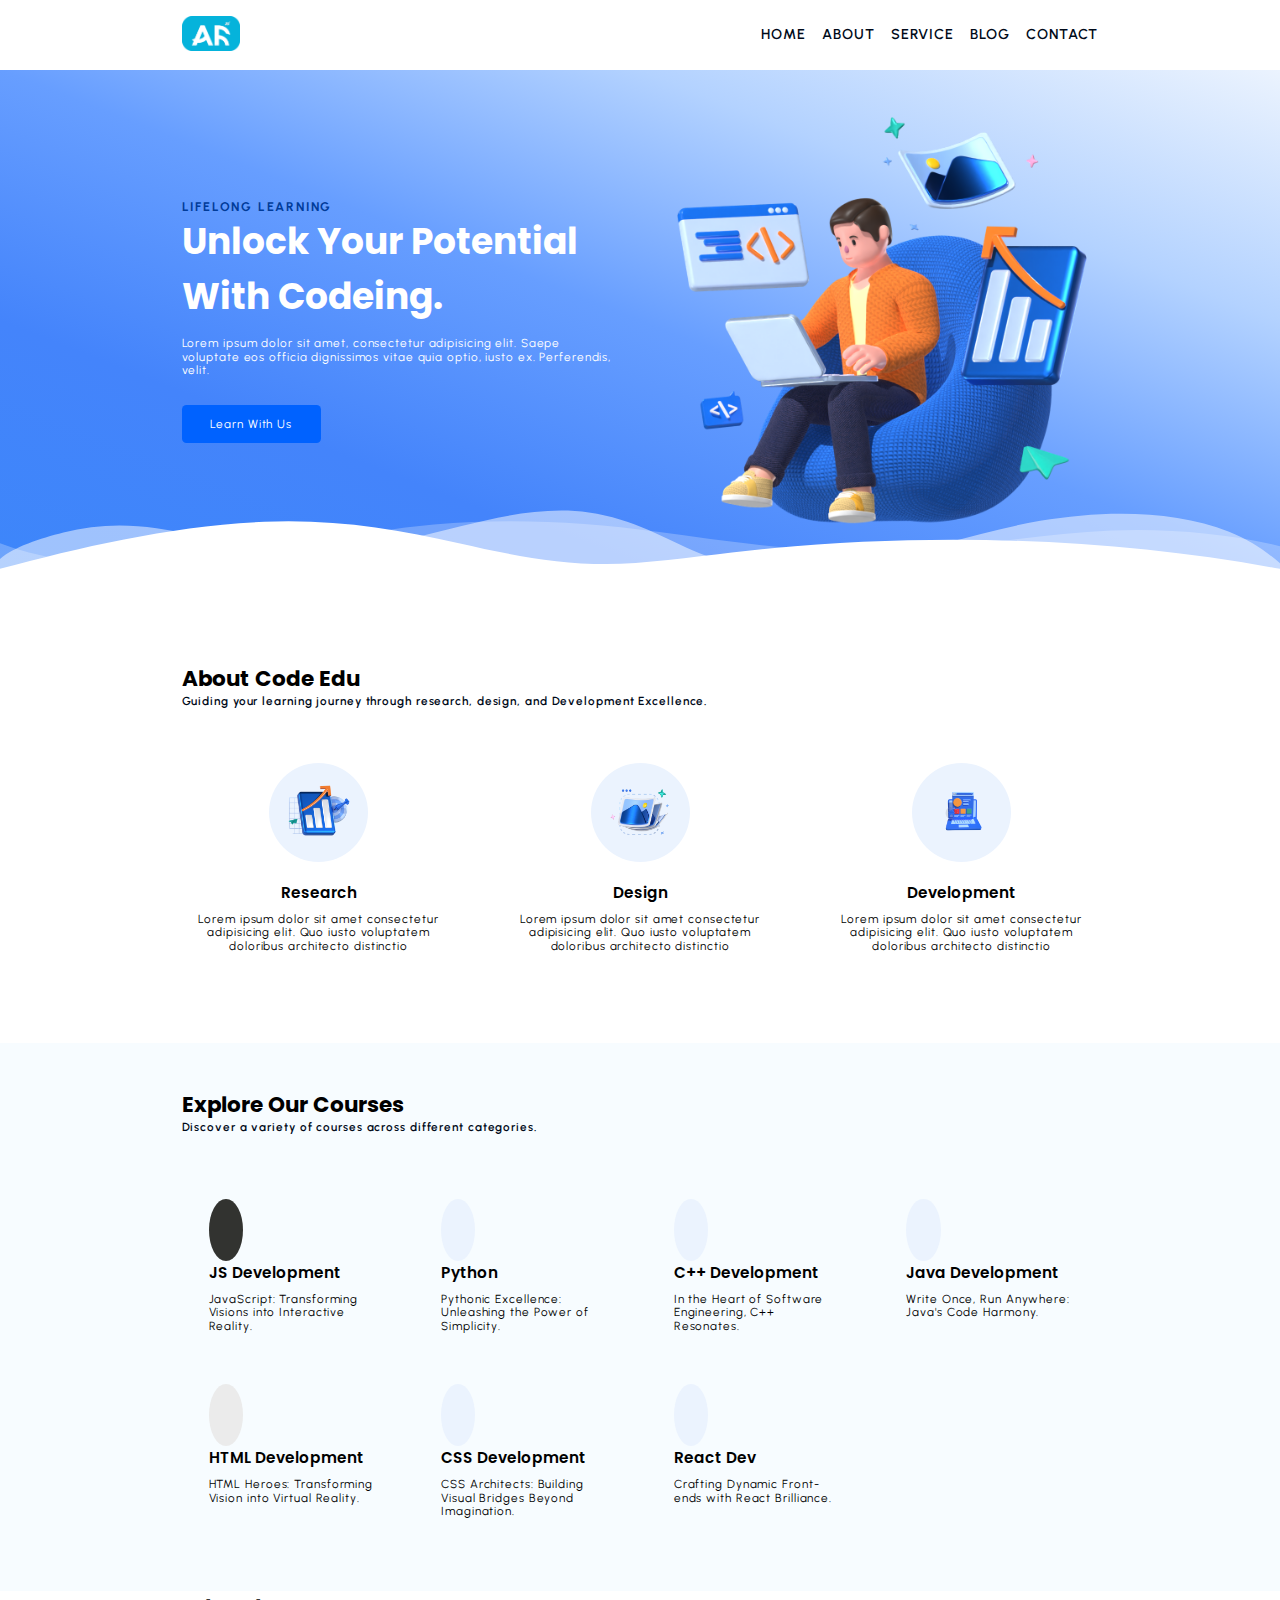
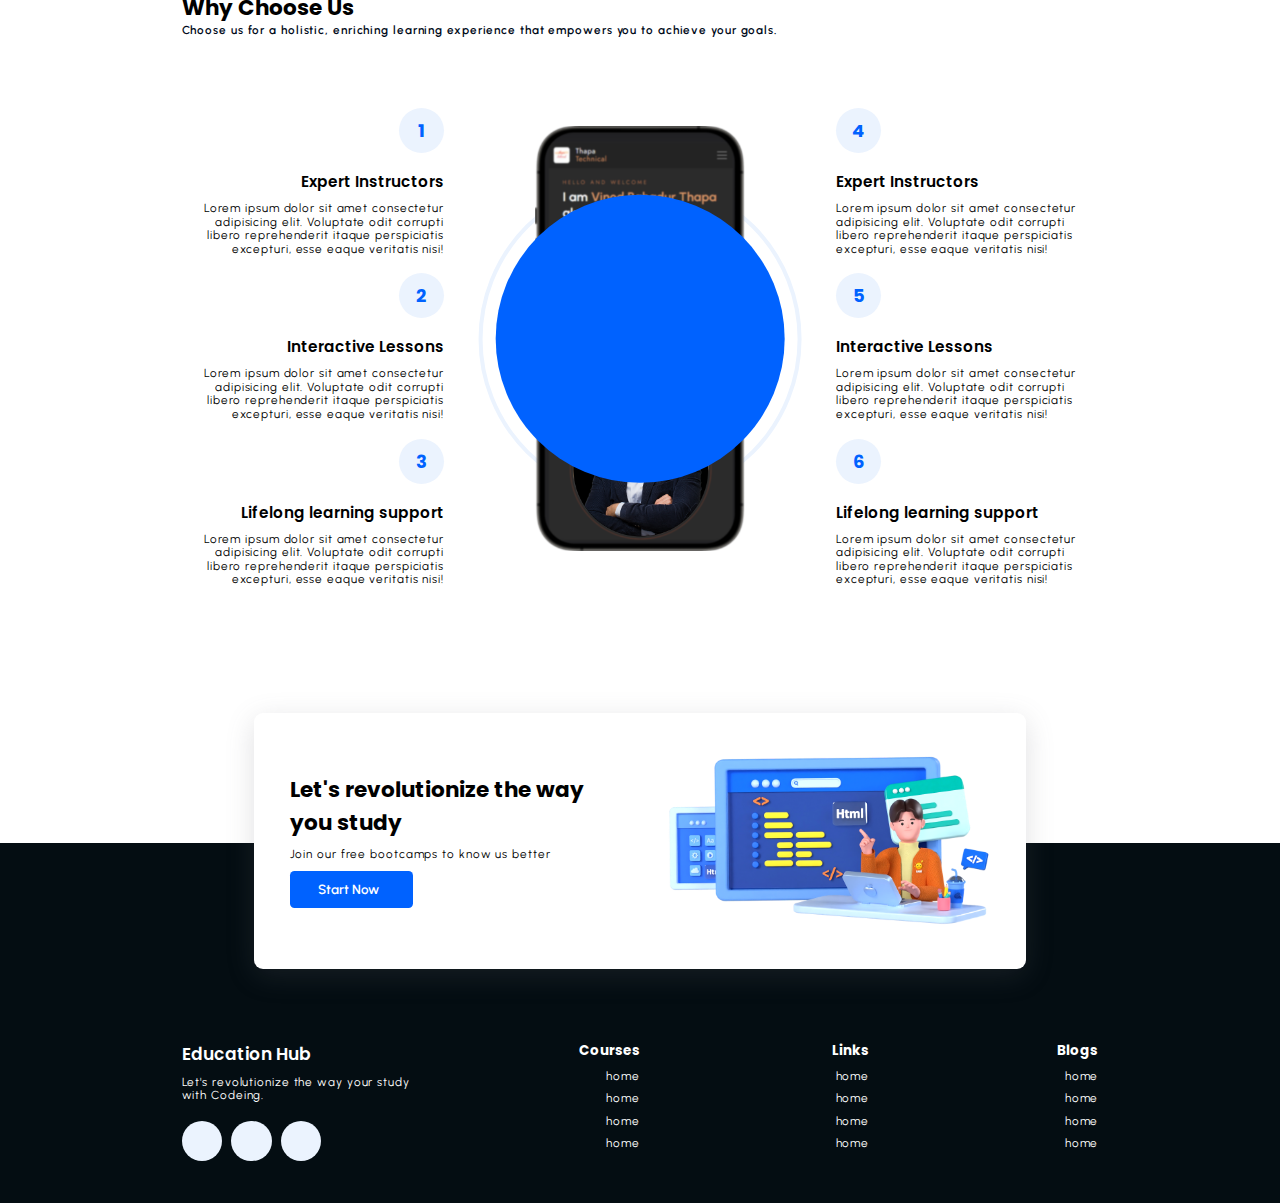
<file: index.html>
<!DOCTYPE html>
<html lang="en">
  <head>
    <meta charset="UTF-8" />
    <meta name="viewport" content="width=device-width, initial-scale=1.0" />
    <title>Education Website</title>
    <link
      rel="stylesheet"
      href="https://cdnjs.cloudflare.com/ajax/libs/font-awesome/6.5.1/css/all.min.css"
      integrity="sha512-DTOQO9RWCH3ppGqcWaEA1BIZOC6xxalwEsw9c2QQeAIftl+Vegovlnee1c9QX4TctnWMn13TZye+giMm8e2LwA=="
      crossorigin="anonymous"
      referrerpolicy="no-referrer"
    />
    <link rel="stylesheet" href="styles/style.css" />
  </head>
  <body>
    <!-- header part start here  -->
    <header>
      <nav class="section-navbar">
        <div class="container">
          <div class="navbar-brand">
            <a href="index.html">
              <img src="./images/logo.png" alt="" />
            </a>
          </div>
          <div class="navbar">
            <ul>
              <li><a href="index.html">home</a></li>
              <li><a href="about.html">about</a></li>
              <li><a href="service.html">service</a></li>
              <li><a href="blog.html">blog</a></li>
              <li><a href="contact.html">contact</a></li>
            </ul>
          </div>
        </div>
      </nav>
    </header>
    <!-- header part end here  -->
    <main>
      <!-- hero section start from here  -->
      <section class="section-hero">
        <div class="container grid">
          <div class="section-hero-content">
            <p class="hero-subheading">LIFELONG LEARNING</p>
            <h1 class="hero-heading">Unlock Your Potential With Codeing.</h1>
            <p class="hero-para">
              Lorem ipsum dolor sit amet, consectetur adipisicing elit. Saepe
              voluptate eos officia dignissimos vitae quia optio, iusto ex.
              Perferendis, velit.
            </p>
            <button class="primary-btn">
              <a href="services.html">Learn With Us</a>
            </button>
          </div>
          <div class="section-hero-image">
            <figure>
              <img src="./images/main-hero.png" alt="" />
            </figure>
          </div>
        </div>
        <div class="custom-shape-divider-bottom-1704805031">
          <svg
            data-name="Layer 1"
            xmlns="http://www.w3.org/2000/svg"
            viewBox="0 0 1200 120"
            preserveAspectRatio="none"
          >
            <path
              d="M0,0V46.29c47.79,22.2,103.59,32.17,158,28,70.36-5.37,136.33-33.31,206.8-37.5C438.64,32.43,512.34,53.67,583,72.05c69.27,18,138.3,24.88,209.4,13.08,36.15-6,69.85-17.84,104.45-29.34C989.49,25,1113-14.29,1200,52.47V0Z"
              opacity=".25"
              class="shape-fill"
            ></path>
            <path
              d="M0,0V15.81C13,36.92,27.64,56.86,47.69,72.05,99.41,111.27,165,111,224.58,91.58c31.15-10.15,60.09-26.07,89.67-39.8,40.92-19,84.73-46,130.83-49.67,36.26-2.85,70.9,9.42,98.6,31.56,31.77,25.39,62.32,62,103.63,73,40.44,10.79,81.35-6.69,119.13-24.28s75.16-39,116.92-43.05c59.73-5.85,113.28,22.88,168.9,38.84,30.2,8.66,59,6.17,87.09-7.5,22.43-10.89,48-26.93,60.65-49.24V0Z"
              opacity=".5"
              class="shape-fill"
            ></path>
            <path
              d="M0,0V5.63C149.93,59,314.09,71.32,475.83,42.57c43-7.64,84.23-20.12,127.61-26.46,59-8.63,112.48,12.24,165.56,35.4C827.93,77.22,886,95.24,951.2,90c86.53-7,172.46-45.71,248.8-84.81V0Z"
              class="shape-fill"
            ></path>
          </svg>
        </div>
      </section>
      <!-- hero section end from here  -->
      <!-- about section start from here  -->
      <section>
        <div class="container">
          <div>
            <h2 class="common-heading">About Code Edu</h2>
            <p class="common-subheading">
              Guiding your learning journey through research, design, and
              Development Excellence.
            </p>
          </div>
          <div class="about">
            <div class="about-content">
              <img src="./images/research.png" alt="" />
              <h3 class="section-common-title">Research</h3>
              <p>
                Lorem ipsum dolor sit amet consectetur adipisicing elit. Quo
                iusto voluptatem doloribus architecto distinctio
              </p>
            </div>
            <div class="about-content">
              <img src="./images/design.png" alt="" />
              <h3 class="section-common-title">Design</h3>
              <p>
                Lorem ipsum dolor sit amet consectetur adipisicing elit. Quo
                iusto voluptatem doloribus architecto distinctio
              </p>
            </div>
            <div class="about-content">
              <img src="./images/dev.png" alt="" />
              <h3 class="section-common-title">Development</h3>
              <p>
                Lorem ipsum dolor sit amet consectetur adipisicing elit. Quo
                iusto voluptatem doloribus architecto distinctio
              </p>
            </div>
          </div>
        </div>
      </section>
      <!-- about section end from here  -->
      <!-- explore courses section start from here  -->
      <section class="courses-section">
        <div class="container">
          <div>
            <h2 class="common-heading">Explore Our Courses</h2>
            <p class="common-subheading">
              Discover a variety of courses across different categories.
            </p>
          </div>
          <div class="courses">
            <div class="course">
              <div class="font-awesome">
                <i class="fa-brands fa-js"></i>
              </div>
              <h3 class="section-common-title">JS Development</h3>
              <p>JavaScript: Transforming Visions into Interactive Reality.</p>
            </div>
            <div class="course">
              <div class="font-awesome">
                <i class="fa-brands fa-python"></i>
              </div>
              <h3 class="section-common-title">Python</h3>
              <p>Pythonic Excellence: Unleashing the Power of Simplicity.</p>
            </div>
            <div class="course">
              <div class="font-awesome">
                <i class="fa-brands fa-solid fa-code"></i>
              </div>
              <h3 class="section-common-title">C++ Development</h3>
              <p>In the Heart of Software Engineering, C++ Resonates.</p>
            </div>
            <div class="course">
              <div class="font-awesome">
                <i class="fa-brands fa-java"></i>
              </div>
              <h3 class="section-common-title">Java Development</h3>
              <p>Write Once, Run Anywhere: Java's Code Harmony.</p>
            </div>
            <div class="course">
              <div class="font-awesome">
                <i class="fa-brands fa-html5"></i>
              </div>
              <h3 class="section-common-title">HTML Development</h3>
              <p>HTML Heroes: Transforming Vision into Virtual Reality.</p>
            </div>
            <div class="course">
              <div class="font-awesome">
                <i class="fa-brands fa-css3-alt"></i>
              </div>
              <h3 class="section-common-title">CSS Development</h3>
              <p>CSS Architects: Building Visual Bridges Beyond Imagination.</p>
            </div>
            <div class="course">
              <div class="font-awesome">
                <i class="fa-brands fa-react"></i>
              </div>
              <h3 class="section-common-title">React Dev</h3>
              <p>Crafting Dynamic Front-ends with React Brilliance.</p>
            </div>
          </div>
        </div>
      </section>
      <!-- explore courses section end from here  -->
      <!-- why choose us start from here  -->
      <section class="why-choose-section">
        <div class="container">
          <div>
            <h2 class="common-heading">Why Choose Us</h2>
            <p class="common-subheading">
              Choose us for a holistic, enriching learning experience that
              empowers you to achieve your goals.
            </p>
          </div>
          <div class="why-choose-content">
            <!-- right side content  -->
            <div class="right-side">
              <div class="right-side-content">
                <h2 class="common-text-highlight">1</h2>
                <h3 class="section-common-title">Expert Instructors</h3>
                <p>
                  Lorem ipsum dolor sit amet consectetur adipisicing elit.
                  Voluptate odit corrupti libero reprehenderit itaque
                  perspiciatis excepturi, esse eaque veritatis nisi!
                </p>
              </div>
              <div class="right-side-content">
                <h2 class="common-text-highlight">2</h2>
                <h3 class="section-common-title">Interactive Lessons</h3>
                <p>
                  Lorem ipsum dolor sit amet consectetur adipisicing elit.
                  Voluptate odit corrupti libero reprehenderit itaque
                  perspiciatis excepturi, esse eaque veritatis nisi!
                </p>
              </div>
              <div class="right-side-content">
                <h2 class="common-text-highlight">3</h2>
                <h3 class="section-common-title">Lifelong learning support</h3>
                <p>
                  Lorem ipsum dolor sit amet consectetur adipisicing elit.
                  Voluptate odit corrupti libero reprehenderit itaque
                  perspiciatis excepturi, esse eaque veritatis nisi!
                </p>
              </div>
            </div>

            <!-- middle side content  -->
            <div class="center-img">
              <img src="./images/mobile.png" alt="" />
            </div>
            <!-- left side content  -->
            <div class="left-side">
              <div>
                <h2 class="common-text-highlight">4</h2>
                <h3 class="section-common-title">Expert Instructors</h3>
                <p>
                  Lorem ipsum dolor sit amet consectetur adipisicing elit.
                  Voluptate odit corrupti libero reprehenderit itaque
                  perspiciatis excepturi, esse eaque veritatis nisi!
                </p>
              </div>
              <div>
                <h2 class="common-text-highlight">5</h2>
                <h3 class="section-common-title">Interactive Lessons</h3>
                <p>
                  Lorem ipsum dolor sit amet consectetur adipisicing elit.
                  Voluptate odit corrupti libero reprehenderit itaque
                  perspiciatis excepturi, esse eaque veritatis nisi!
                </p>
              </div>
              <div>
                <h2 class="common-text-highlight">6</h2>
                <h3 class="section-common-title">Lifelong learning support</h3>
                <p>
                  Lorem ipsum dolor sit amet consectetur adipisicing elit.
                  Voluptate odit corrupti libero reprehenderit itaque
                  perspiciatis excepturi, esse eaque veritatis nisi!
                </p>
              </div>
            </div>
          </div>
        </div>
      </section>
      <!-- why choose us end from here  -->
      <!-- contact start from here  -->
      <section class="contact-section">
        <div class="container">
          <div class="contact">
            <div class="contact-info">
              <h2 class="common-heading">
                Let's revolutionize the way you study
              </h2>
              <p>Join our free bootcamps to know us better</p>
              <button class="primary-btn">
                Start Now <i class="fa-solid fa-arrow-right"></i>
              </button>
            </div>
            <div class="contact-img">
              <img src="./images/main.png" alt="" />
            </div>
          </div>
        </div>
      </section>
      <!-- contact end from here  -->
    </main>
    <footer>
      <div class="container">
        <div class="footer-content">
          <div class="footer-content-1">
            <h1>Education Hub<h1>
            <p>Let's revolutionize the way your study with Codeing.</p>
            <div class="footer-icon">
              <i class="fa-brands fa-discord"></i>
              <i class="fa-brands fa-youtube"></i>
              <i class="fa-brands fa-instagram"></i>
            </div>
          </div>
          <div>
            <h2>Courses</h2>
            <p>home</p>
            <p>home</p>
            <p>home</p>
            <p>home</p>
          </div>
          <div>
            <h2>Links</h2>
            <p>home</p>
            <p>home</p>
            <p>home</p>
            <p>home</p>
          </div>
          <div>
            <h2>Blogs</h2>
            <p>home</p>
            <p>home</p>
            <p>home</p>
            <p>home</p>
          </div>
        </div>
      </div>
    </footer>
  </body>
</html>
</file>
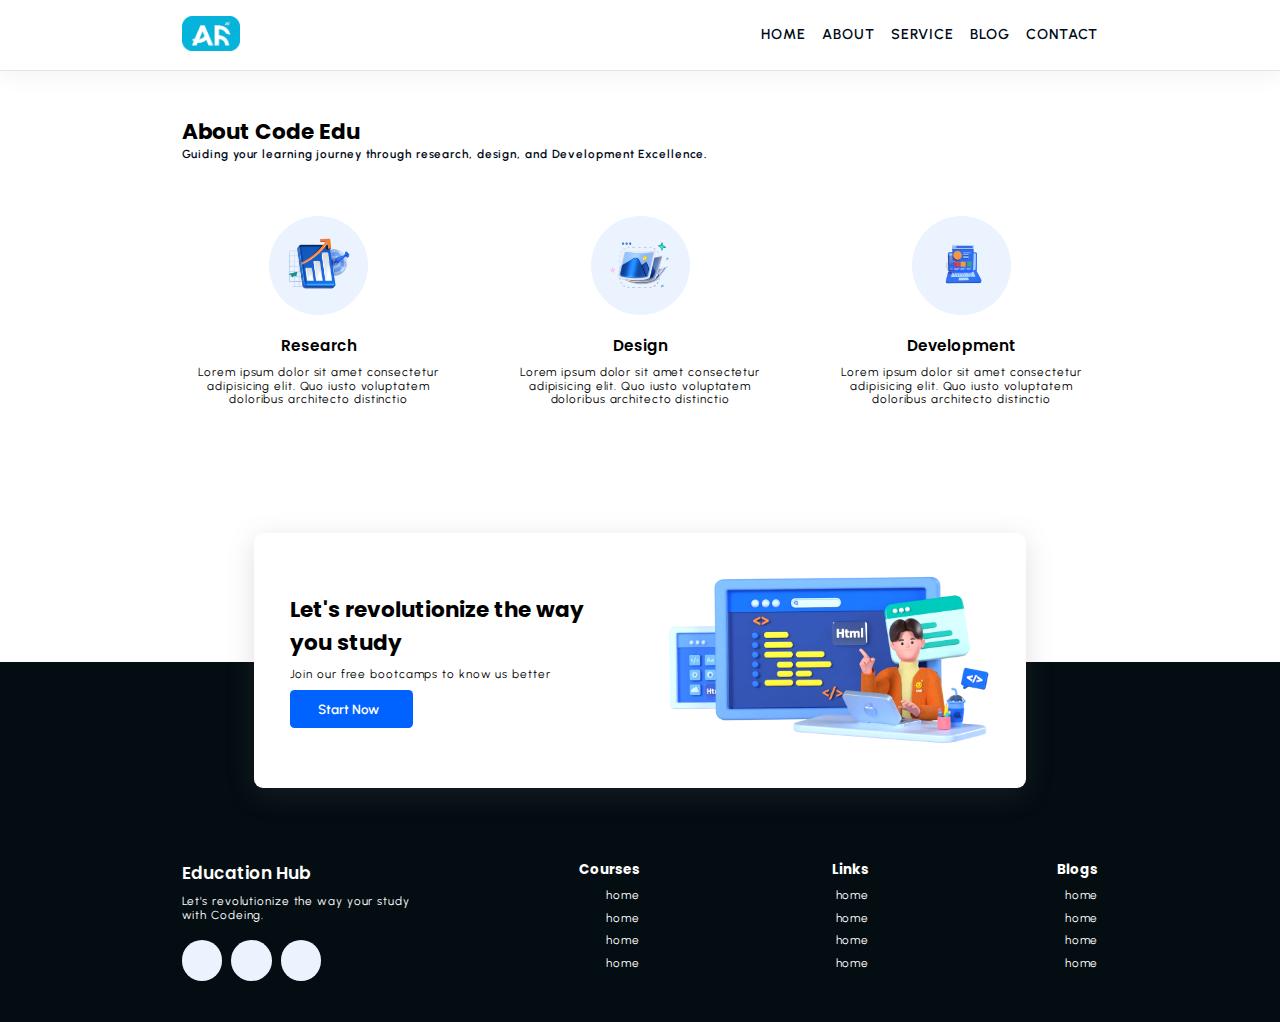
<file: about.html>
<!DOCTYPE html>
<html lang="en">
  <head>
    <meta charset="UTF-8" />
    <meta name="viewport" content="width=device-width, initial-scale=1.0" />
    <title>Education Website</title>
    <link
      rel="stylesheet"
      href="https://cdnjs.cloudflare.com/ajax/libs/font-awesome/6.5.1/css/all.min.css"
      integrity="sha512-DTOQO9RWCH3ppGqcWaEA1BIZOC6xxalwEsw9c2QQeAIftl+Vegovlnee1c9QX4TctnWMn13TZye+giMm8e2LwA=="
      crossorigin="anonymous"
      referrerpolicy="no-referrer"
    />
    <link rel="stylesheet" href="styles/style.css" />
  </head>
  <body>
    <header>
      <nav class="section-navbar">
        <div class="container">
          <div class="navbar-brand">
            <a href="index.html">
              <img src="./images/logo.png" alt="" />
            </a>
          </div>
          <div class="navbar">
            <ul>
              <li><a href="index.html">home</a></li>
              <li><a href="about.html">about</a></li>
              <li><a href="service.html">service</a></li>
              <li><a href="blog.html">blog</a></li>
              <li><a href="contact.html">contact</a></li>
            </ul>
          </div>
        </div>
      </nav>
    </header>
    <main>
      <section class="about-section">
        <div class="container">
          <div>
            <h2 class="common-heading">About Code Edu</h2>
            <p class="common-subheading">
              Guiding your learning journey through research, design, and
              Development Excellence.
            </p>
          </div>
          <div class="about">
            <div class="about-content">
              <img src="./images/research.png" alt="" />
              <h3 class="section-common-title">Research</h3>
              <p>
                Lorem ipsum dolor sit amet consectetur adipisicing elit. Quo
                iusto voluptatem doloribus architecto distinctio
              </p>
            </div>
            <div class="about-content">
              <img src="./images/design.png" alt="" />
              <h3 class="section-common-title">Design</h3>
              <p>
                Lorem ipsum dolor sit amet consectetur adipisicing elit. Quo
                iusto voluptatem doloribus architecto distinctio
              </p>
            </div>
            <div class="about-content">
              <img src="./images/dev.png" alt="" />
              <h3 class="section-common-title">Development</h3>
              <p>
                Lorem ipsum dolor sit amet consectetur adipisicing elit. Quo
                iusto voluptatem doloribus architecto distinctio
              </p>
            </div>
          </div>
        </div>
      </section>
      <section class="contact-section">
        <div class="container">
          <div class="contact">
            <div class="contact-info">
              <h2 class="common-heading">
                Let's revolutionize the way you study
              </h2>
              <p>Join our free bootcamps to know us better</p>
              <button class="primary-btn">
                Start Now <i class="fa-solid fa-arrow-right"></i>
              </button>
            </div>
            <div class="contact-img">
              <img src="./images/main.png" alt="" />
            </div>
          </div>
        </div>
      </section>
    </main>
    <footer>
        <div class="container">
          <div class="footer-content">
            <div class="footer-content-1">
              <h1>Education Hub<h1>
              <p>Let's revolutionize the way your study with Codeing.</p>
              <div class="footer-icon">
                <i class="fa-brands fa-discord"></i>
                <i class="fa-brands fa-youtube"></i>
                <i class="fa-brands fa-instagram"></i>
              </div>
            </div>
            <div>
              <h2>Courses</h2>
              <p>home</p>
              <p>home</p>
              <p>home</p>
              <p>home</p>
            </div>
            <div>
              <h2>Links</h2>
              <p>home</p>
              <p>home</p>
              <p>home</p>
              <p>home</p>
            </div>
            <div>
              <h2>Blogs</h2>
              <p>home</p>
              <p>home</p>
              <p>home</p>
              <p>home</p>
            </div>
          </div>
        </div>
      </footer>
  </body>
</html>
</file>
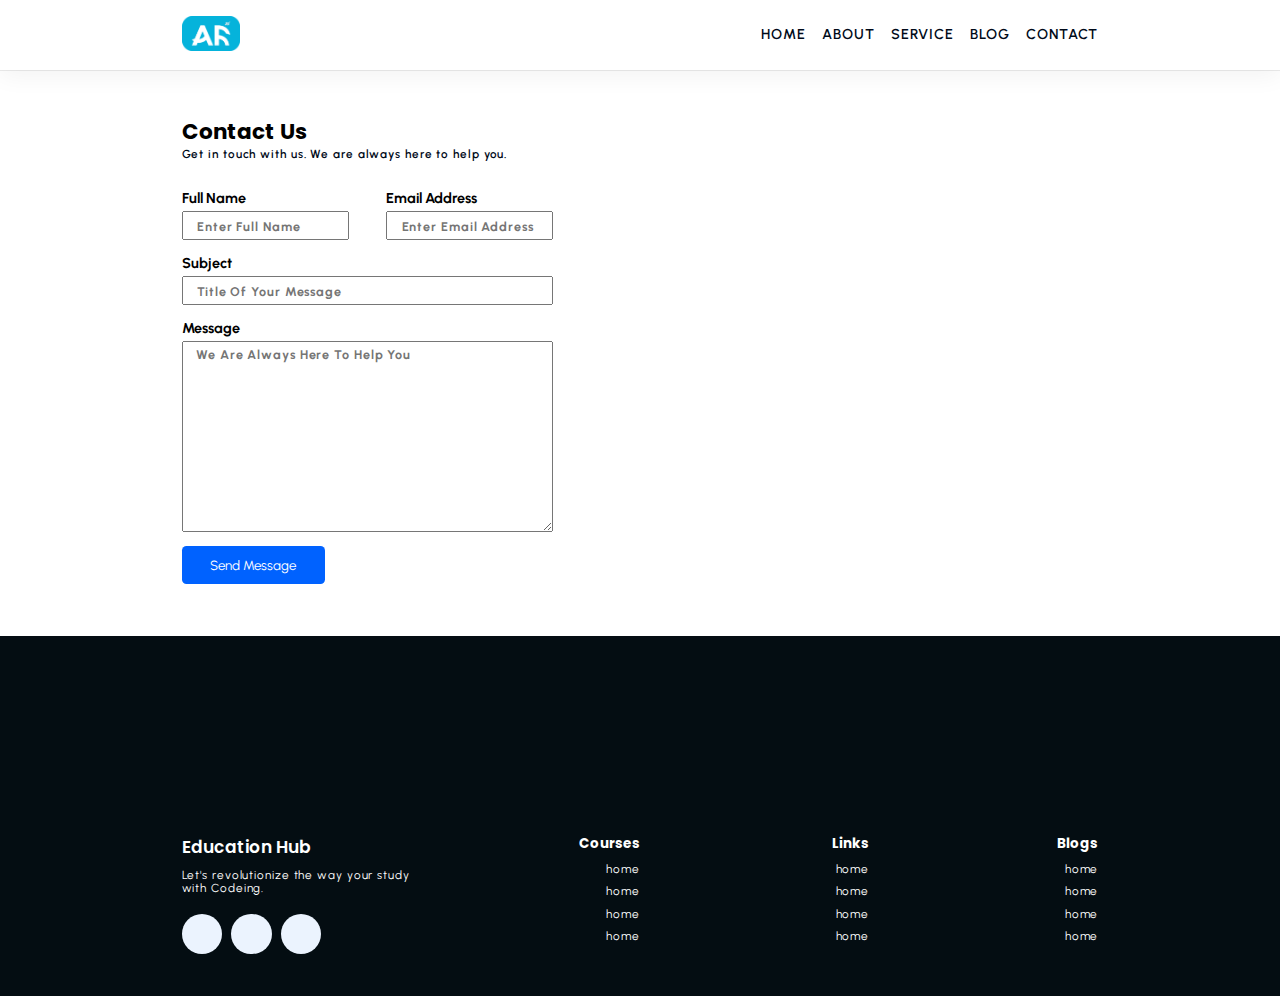
<file: contact.html>
<!DOCTYPE html>
<html lang="en">
  <head>
    <meta charset="UTF-8" />
    <meta name="viewport" content="width=device-width, initial-scale=1.0" />
    <title>Education Website</title>
    <link
      rel="stylesheet"
      href="https://cdnjs.cloudflare.com/ajax/libs/font-awesome/6.5.1/css/all.min.css"
      integrity="sha512-DTOQO9RWCH3ppGqcWaEA1BIZOC6xxalwEsw9c2QQeAIftl+Vegovlnee1c9QX4TctnWMn13TZye+giMm8e2LwA=="
      crossorigin="anonymous"
      referrerpolicy="no-referrer"
    />
    <link rel="stylesheet" href="styles/style.css" />
  </head>
  <body>
    <header>
      <nav class="section-navbar">
        <div class="container">
          <div class="navbar-brand">
            <a href="index.html">
              <img src="./images/logo.png" alt="" />
            </a>
          </div>
          <div class="navbar">
            <ul>
              <li><a href="index.html">home</a></li>
              <li><a href="about.html">about</a></li>
              <li><a href="service.html">service</a></li>
              <li><a href="blog.html">blog</a></li>
              <li><a href="contact.html">contact</a></li>
            </ul>
          </div>
        </div>
      </nav>
    </header>
    <main>
      <!-- contact section start from here  -->
      <section class="section-contact">
        <div class="container">
            <div>
                <h2 class="common-heading">Contact Us</h2>
                <p class="common-subheading">
                    Get in touch with us. We are always here to help you.
                </p>
            </div>

            <div class="contact-container">
                <form action="https://formspree.io/f/xayrnylz"
                method="POST">
                    <div class="texts-info">
                        <div>
                            <label for="username">Full Name</label>
                            <input type="text" required  name="username" id="username" placeholder="Enter Full Name">
                        </div>
                        <div>
                            <label for="email">Email Address</label>
                            <input type="text" required id="email" name="email" placeholder="Enter Email Address">
                        </div>
                    </div>
                    <label for="text-massage">Subject</label>
                    <input type="text" required name="text-massage" placeholder="Title Of Your Message" id="text-massage">
                    <label for="message">Message</label>
                    <textarea name="message" required placeholder="We Are Always Here To Help You" id="message" cols="auto" rows="10"></textarea>
                    <button class="primary-btn">Send Message</button>
                </form>
                <div class="contact-maps">
                    <iframe src="https://www.google.com/maps/embed?pb=!1m18!1m12!1m3!1d713456.4735360085!2d-85.14319135992245!3d33.83171177898772!2m3!1f0!2f0!3f0!3m2!1i1024!2i768!4f13.1!3m3!1m2!1s0x88f5045d6993098d%3A0x66fede2f990b630b!2sAtlanta%2C%20GA%2C%20USA!5e0!3m2!1sen!2sbd!4v1704902755867!5m2!1sen!2sbd" width="500" height="400" style="border:0;" allowfullscreen="" loading="lazy" referrerpolicy="no-referrer-when-downgrade"></iframe>
                </div>
            </div>
        
        </div>
      </section>

      <!-- contact section end from here  -->
    </main>
    <footer>
        <div class="container">
          <div class="footer-content">
            <div class="footer-content-1">
              <h1>Education Hub<h1>
              <p>Let's revolutionize the way your study with Codeing.</p>
              <div class="footer-icon">
                <i class="fa-brands fa-discord"></i>
                <i class="fa-brands fa-youtube"></i>
                <i class="fa-brands fa-instagram"></i>
              </div>
            </div>
            <div>
              <h2>Courses</h2>
              <p>home</p>
              <p>home</p>
              <p>home</p>
              <p>home</p>
            </div>
            <div>
              <h2>Links</h2>
              <p>home</p>
              <p>home</p>
              <p>home</p>
              <p>home</p>
            </div>
            <div>
              <h2>Blogs</h2>
              <p>home</p>
              <p>home</p>
              <p>home</p>
              <p>home</p>
            </div>
          </div>
        </div>
      </footer>
  </body>
</html>
</file>
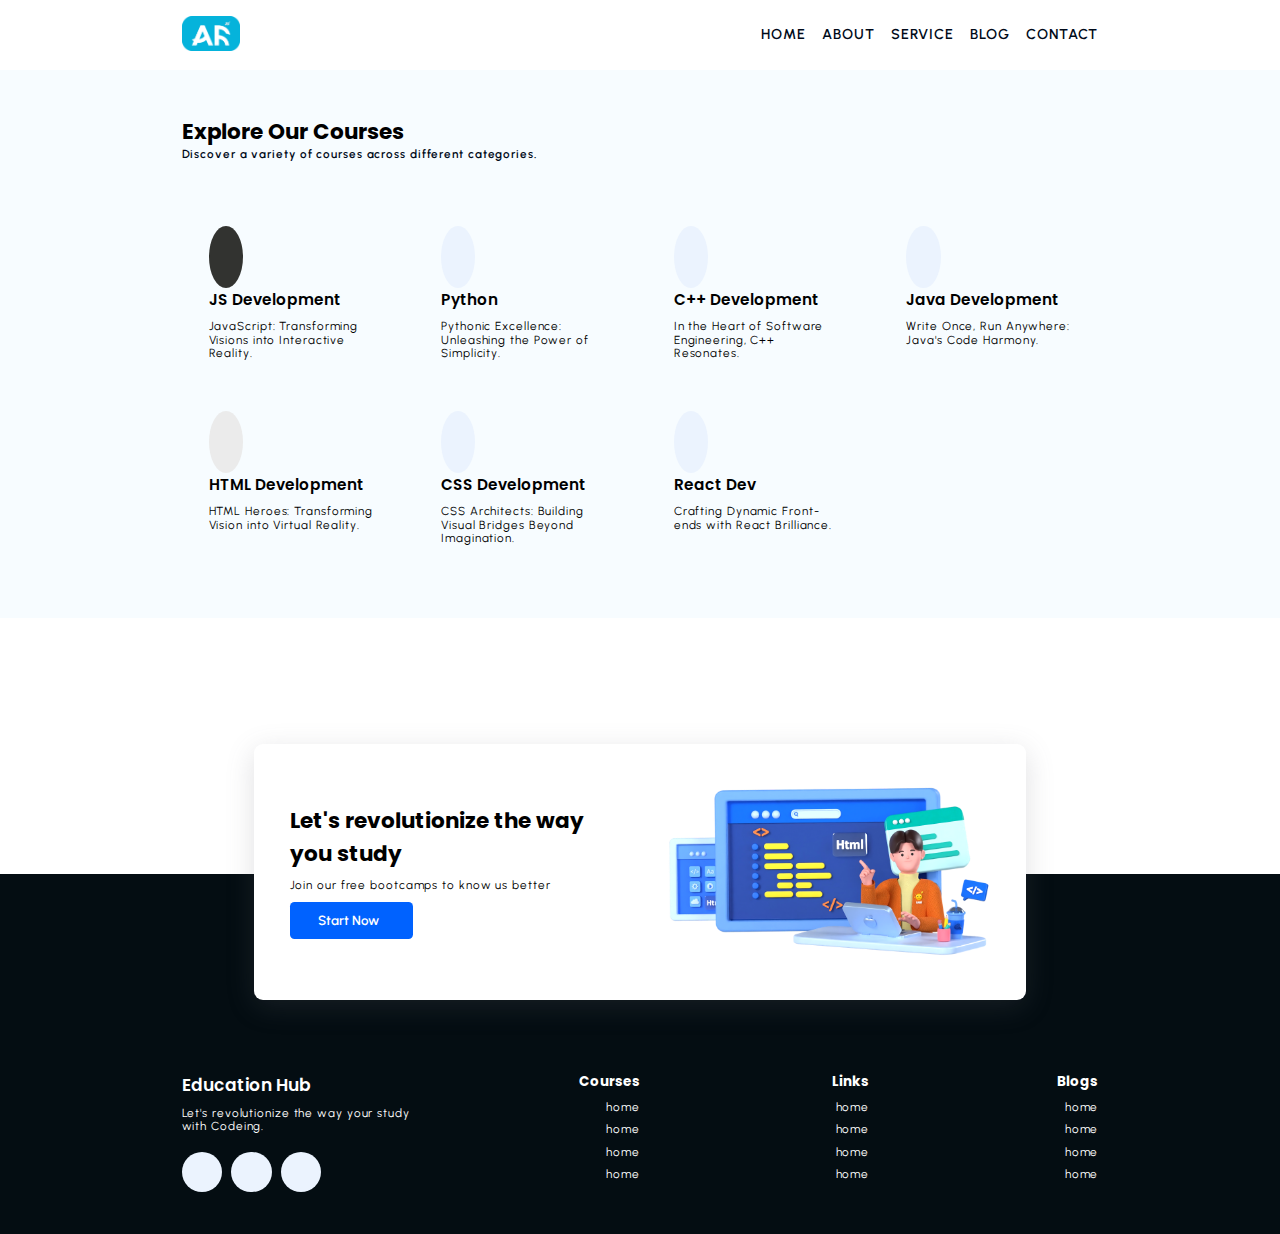
<file: service.html>
<!DOCTYPE html>
<html lang="en">
  <head>
    <meta charset="UTF-8" />
    <meta name="viewport" content="width=device-width, initial-scale=1.0" />
    <title>Education Website</title>
    <link
      rel="stylesheet"
      href="https://cdnjs.cloudflare.com/ajax/libs/font-awesome/6.5.1/css/all.min.css"
      integrity="sha512-DTOQO9RWCH3ppGqcWaEA1BIZOC6xxalwEsw9c2QQeAIftl+Vegovlnee1c9QX4TctnWMn13TZye+giMm8e2LwA=="
      crossorigin="anonymous"
      referrerpolicy="no-referrer"
    />
    <link rel="stylesheet" href="styles/style.css" />
  </head>
  <body>
    <header>
      <nav class="section-navbar">
        <div class="container">
          <div class="navbar-brand">
            <a href="index.html">
              <img src="./images/logo.png" alt="" />
            </a>
          </div>
          <div class="navbar">
            <ul>
              <li><a href="index.html">home</a></li>
              <li><a href="about.html">about</a></li>
              <li><a href="service.html">service</a></li>
              <li><a href="blog.html">blog</a></li>
              <li><a href="contact.html">contact</a></li>
            </ul>
          </div>
        </div>
      </nav>
    </header>
    <main>
        <!-- explore courses section start from here  -->
        <section class="courses-section service">
            <div class="container">
            <div>
            <h2 class="common-heading">Explore Our Courses</h2>
            <p class="common-subheading">
                Discover a variety of courses across different categories.
            </p>
            </div>
            <div class="courses">
            <div class="course">
                <div class="font-awesome">
                <i class="fa-brands fa-js"></i>
                </div>
                <h3 class="section-common-title">JS Development</h3>
                <p>JavaScript: Transforming Visions into Interactive Reality.</p>
            </div>
            <div class="course">
                <div class="font-awesome">
                <i class="fa-brands fa-python"></i>
                </div>
                <h3 class="section-common-title">Python</h3>
                <p>Pythonic Excellence: Unleashing the Power of Simplicity.</p>
            </div>
            <div class="course">
                <div class="font-awesome">
                <i class="fa-brands fa-solid fa-code"></i>
                </div>
                <h3 class="section-common-title">C++ Development</h3>
                <p>In the Heart of Software Engineering, C++ Resonates.</p>
            </div>
            <div class="course">
                <div class="font-awesome">
                <i class="fa-brands fa-java"></i>
                </div>
                <h3 class="section-common-title">Java Development</h3>
                <p>Write Once, Run Anywhere: Java's Code Harmony.</p>
            </div>
            <div class="course">
                <div class="font-awesome">
                <i class="fa-brands fa-html5"></i>
                </div>
                <h3 class="section-common-title">HTML Development</h3>
                <p>HTML Heroes: Transforming Vision into Virtual Reality.</p>
            </div>
            <div class="course">
                <div class="font-awesome">
                <i class="fa-brands fa-css3-alt"></i>
                </div>
                <h3 class="section-common-title">CSS Development</h3>
                <p>CSS Architects: Building Visual Bridges Beyond Imagination.</p>
            </div>
            <div class="course">
                <div class="font-awesome">
                <i class="fa-brands fa-react"></i>
                </div>
                <h3 class="section-common-title">React Dev</h3>
                <p>Crafting Dynamic Front-ends with React Brilliance.</p>
            </div>
            </div>
        </div>
         </section>
        <!-- explore courses section end from here  -->
      <section class="contact-section">
        <div class="container">
          <div class="contact">
            <div class="contact-info">
              <h2 class="common-heading">
                Let's revolutionize the way you study
              </h2>
              <p>Join our free bootcamps to know us better</p>
              <button class="primary-btn">
                Start Now <i class="fa-solid fa-arrow-right"></i>
              </button>
            </div>
            <div class="contact-img">
              <img src="./images/main.png" alt="" />
            </div>
          </div>
        </div>
      </section>
    </main>
    <footer>
        <div class="container">
          <div class="footer-content">
            <div class="footer-content-1">
              <h1>Education Hub<h1>
              <p>Let's revolutionize the way your study with Codeing.</p>
              <div class="footer-icon">
                <i class="fa-brands fa-discord"></i>
                <i class="fa-brands fa-youtube"></i>
                <i class="fa-brands fa-instagram"></i>
              </div>
            </div>
            <div>
              <h2>Courses</h2>
              <p>home</p>
              <p>home</p>
              <p>home</p>
              <p>home</p>
            </div>
            <div>
              <h2>Links</h2>
              <p>home</p>
              <p>home</p>
              <p>home</p>
              <p>home</p>
            </div>
            <div>
              <h2>Blogs</h2>
              <p>home</p>
              <p>home</p>
              <p>home</p>
              <p>home</p>
            </div>
          </div>
        </div>
      </footer>
  </body>
</html>
</file>
<file: styles/style.css>
@import url("https://fonts.googleapis.com/css2?family=Poppins:wght@400;500;600;700;800;900&family=Quicksand:wght@400;600;700&family=Urbanist:wght@400;600;700;800&display=swap");

* {
  margin: 0;
  padding: 0;
  box-sizing: border-box;
  font-family: "Urbanist", sans-serif;
}

html {
  font-size: 62.5%;
}

h1,
h2,
h3,
h4,
h5,
h6 {
  font-family: "Poppins", sans-serif;
}

p,
li,
a {
  font-family: "Urbanist", sans-serif;
  font-size: 1.3rem;
  letter-spacing: 0.1rem;
  font-weight: 400;
  line-height: 1.5rem;
}

li {
  list-style: none;
}

/* common style is here  */
:root {
  --main-color: #0062ff;
  --supporting-color: #ebf3fe;
  --font-color: #424242;
  --bg-color: #ffffff;
  --heading-color: #000a19;
  --para-color: #504e4d;
  --btn-hover-bg-color: #003b99;
  --btn-box-shadow: rgba(100, 100, 111, 0.2) 0px 7px 29px 0px;
  --footer-bg-color: #040d12;
}

main section {
  margin-bottom: 10rem;
}

.container {
  width: 75%;
  max-width: 142rem;
  margin: 0 auto;
  padding: 0 2.4rem;
}

.primary-btn {
  padding: 1.2rem 3.2rem;
  color: white;
  background-color: var(--main-color);
  border: 0;
  border-radius: 0.5rem;
  & a {
    text-decoration: none;
    color: var(--bg-color);
  }
}

.primary-btn:hover {
  background-color: var(--btn-hover-bg-color);
  cursor: pointer;
  box-shadow: var(--btn-box-shadow);
}

.common-heading {
  font-size: 2.4rem;
  font-weight: 700;
  text-transform: capitalizes;
}

.common-subheading {
  color: var(--heading-color);
  font-weight: 600;
}

/* navbar style is here  */
.section-navbar {
  box-shadow: rgb(0, 0, 0, 0.05) 0px 6px 24px 0px,
    rgb(0, 0, 0, 0.08) 0px 0px 0px 1px;
  padding: 1.8rem 0;
}

.section-navbar .container {
  display: flex;
  justify-content: space-between;
  align-items: center;
}

.navbar-brand img {
  width: 10%;
}

.navbar ul {
  display: flex;
  gap: 1.8rem;
  text-transform: capitalize;
}

.navbar ul a {
  color: var(--heading-color);
  text-decoration: none;
  text-transform: uppercase;
  font-weight: 600;
  font-size: 1.6rem;
  display: inline-block;
  position: relative;

  &::after {
    content: "";
    position: absolute;
    width: 0%;
    bottom: -0.3rem;
    left: 0;
    border-bottom: 0.2rem solid var(--main-color);
    transition: all 0.3s linear;
  }
  &:hover::after {
    width: 100%;
  }
}

/* hero section style is here  */
.section-hero {
  position: relative;
  .custom-shape-divider-bottom-1704805031 {
    position: absolute;
    bottom: 0;
    left: 0;
    width: 100%;
    overflow: hidden;
    line-height: 0;
    transform: rotate(180deg);
  }

  .custom-shape-divider-bottom-1704805031 svg {
    position: relative;
    display: block;
    width: calc(100% + 1.3px);
    height: 67px;
  }

  .custom-shape-divider-bottom-1704805031 .shape-fill {
    fill: #ffffff;
  }

  background-image: linear-gradient(
    to top right,
    #3d86fa,
    #4484fb,
    #679eff,
    #b3d2ff,
    #ebf3fe
  );
}

.grid {
  display: grid;
  grid-template-columns: repeat(2, 1fr);
  padding: 3.9rem 2.4rem;
  align-items: center;
  gap: 6.4rem;
}

.hero-subheading {
  text-transform: uppercase;
  letter-spacing: 0.2rem;
  font-size: 1.4rem;
  font-weight: 700;
  color: var(--btn-hover-bg-color);
}

.hero-heading {
  font-size: 4rem;
  color: var(--bg-color);
  font-family: "Poppins", sans-serif;
  font-weight: 700;
}

.hero-para {
  color: white;
  margin: 1.5rem auto 3rem;
}

.section-hero-image img {
  width: 100%;
  transform: scaleX(-1);
}

/* about section style is here  */
.about-section {
  margin: 5rem 0 0;
}

.about {
  margin-top: 6rem;
  display: grid;
  grid-template-columns: repeat(3, 1fr);
  gap: 5.3rem;
}

.about-content {
  text-align: center;
}

.about-content img {
  width: 11rem;
  padding: 1.8rem;
  background-color: var(--supporting-color);
  border-radius: 50%;
  transition: all 0.3s linear;
}

.about-content img:hover {
  transform: rotate(360deg);
  scale: 1.1;
  background: linear-gradient(to right, #0575e6, #021b79);
}

.section-common-title {
  font-size: 1.7rem;
  font-weight: 600;
  margin: 1.9rem 0 1rem;
}

/* blog style is here  */
.section-blogs {
  background-color: var(--bg-color);
  margin: 5rem 0 0;
}

.blog {
  box-shadow: rgba(17, 17, 26, 0.1) 0px 4px 16px,
    rgba(17, 17, 26, 0.1) 0px 8px 24px, rgba(17, 17, 26, 0.1) 0px 16px 56px;
  transition: all 0.2s linear;
}

.blog:hover {
  scale: 1.1;
}

.blogs {
  display: grid;
  grid-template-columns: repeat(4, 1fr);
  gap: 4rem;
  margin-top: 7rem;
}

.blog img {
  width: 100%;
  height: auto;
}

.blog-content {
  padding: 1rem 2rem 2rem;
}

.fa-calendar {
  margin-right: 0.5rem;
}

.blog-date {
  margin-top: 1rem;
  display: flex;
  justify-content: space-between;
}

/* courses section style start from here  */
.courses-section {
  background-color: #f7fcff;
  padding: 5rem 0;
  margin: 0;
}

.courses {
  margin-top: 6rem;
  gap: 1.5rem;
  display: grid;
  grid-template-columns: repeat(4, 1fr);
}

.course {
  padding: 3rem;
  border-radius: 10px;
}

.course:hover {
  box-shadow: var(--btn-box-shadow);
}

.fa-brands {
  padding: 1.9rem;
  background-color: var(--supporting-color);
  color: var(--btn-hover-bg-color);
  font-size: 2.6rem;
  border-radius: 50%;
}

.course:nth-child(1) .fa-brands {
  color: #f0db4f;
  background-color: #323330;
}
.course:nth-child(2) .fa-brands {
  color: #4b8bbe;
  background-color: var(--supporting-color);
}
.course:nth-child(4) .fa-brands {
  color: #f89820;
  background-color: var(--supporting-color);
}
.course:nth-child(5) .fa-brands {
  color: #f06529;
  background-color: #ebebeb;
}

/* why choose us style is here  */
.why-choose-section {
  margin: 0rem;
}

/* .service {
  margin: 5rem 0 0;
} */

.why-choose-content {
  display: grid;
  grid-template-columns: repeat(3, 1fr);
  gap: 7.2rem;
  margin-top: 6rem;
  align-items: center;
}

.right-side-content {
  display: flex;
  flex-direction: column;
  align-items: flex-end;
  text-align: right;
}

.center-img {
  display: flex;
  align-items: center;
  justify-content: center;
  position: relative;
}

.center-img::before,
.center-img::after {
  content: "";
  top: 50%;
  left: 50%;
  width: 110%;
  transform: translate(-50%, -50%);
  position: absolute;
  border-radius: 50%;
  aspect-ratio: 1;
  background-color: var(--main-color);
}

.center-img::before {
  animation: circle 5s linear infinite alternate;
}
@keyframes circle {
  0% {
    background-color: #b3d0ff;
  }
  25% {
    background-color: #80b1ff;
  }
  50% {
    background-color: #4d91ff;
  }
  75% {
    background-color: #99c0ff;
  }
  100% {
    background-color: #3381ff;
  }
}

.center-img::after {
  z-index: -1;
  width: 120%;
  background-color: transparent;
  border: 0.5rem solid var(--supporting-color);
}

.center-img img {
  max-width: 80%;
}

.common-text-highlight {
  margin-top: 1.9rem;
  width: 5rem;
  aspect-ratio: 1;
  background-color: var(--supporting-color);
  color: var(--main-color);
  display: flex;
  justify-content: center;
  align-items: center;
  font-size: 2rem;
  font-weight: 700;
  border-radius: 50%;
}

/* contact style is here  */
.contact-section {
  margin: 0;
}

.contact {
  display: grid;
  grid-template-columns: repeat(2, 1fr);
  background-color: white;
  box-shadow: rgba(100, 100, 111, 0.2) 0px 7px 29px 0px;
  padding: 4rem;
  align-items: center;
  gap: 6rem;
  border-radius: 1rem;
  position: relative;
  bottom: -14rem;
  z-index: 1;
  margin: 0 8rem;
}

.contact-info h2 {
  font-size: 2.4rem;
}
.contact-info p,
.footer-content p {
  margin: 1rem 0;
}

.contact-info button {
  color: white;
  font-weight: 600;
}

.contact-info button i {
  margin-left: 0.5rem;
}

.contact-img img {
  width: 100%;
}

/* contact section style is here  */
.section-contact {
  margin: 5rem 0;
}

.contact-container {
  display: grid;
  grid-template-columns: repeat(2, 1fr);
  gap: 5rem;
  margin-top: 3rem;
}

.contact-container label,
.contact-container textarea {
  display: block;
  font-size: 1.6rem;
  font-weight: 700;

  margin-bottom: 0.5rem;
}

::placeholder {
  font-size: 1.4rem;
  letter-spacing: 0.1rem;
}

.contact-container input,
.contact-container textarea {
  padding: 0.5rem 1.5rem;
  margin-bottom: 1.5rem;
  font-weight: 700;
}

.texts-info {
  display: flex;
  gap: 10%;
  justify-content: space-between;
}

input,
textarea {
  width: 100%;
}

/* footer style is here  */
footer {
  background-color: #040d12;
  height: 40rem;
  width: 100%;
  color: white;
  padding: 12rem 0;
}

.footer-content {
  text-align: right;
  display: grid;
  grid-template-columns: repeat(4, 1fr);
  padding-top: 10rem;
}

.footer-content-1 {
  text-align: left;
}

.footer-content h1 {
  font-size: 1.9rem;
  font-weight: 600;
}

.footer-icon {
  margin-top: 2rem;
  display: flex;
  gap: 1rem;
}

.footer-icon .fa-brands {
  padding: 0rem;
  width: 4.5rem;
  aspect-ratio: 1;
  background-color: var(--supporting-color);
  border-radius: 50%;
  display: grid;
  place-items: center;
  transition: all 0.3s linear;
}

.footer-icon .fa-brands:hover {
  color: white;
  background-color: var(--btn-hover-bg-color);
  rotate: 360deg;
}

/* responsive style is here  */

/* laptop size  */
@media screen and (max-width: 1380px) {
  html {
    font-size: 56.25%;
  }
}

@media screen and (max-width: 1200px) {
  .container {
    width: 100%;
  }

  .section-hero-image img {
    width: 90%;
    margin: 0 auto;
  }
}

/* medium size  */
@media screen and (max-width: 970px) {
  .grid {
    grid-template-columns: 1fr;
    align-items: center;
  }

  .section-hero {
    height: auto;

    & .section-hero-content {
      order: 2;
      margin-bottom: 3rem;
    }

    & .section-hero-image {
      order: 1;
      text-align: center;

      & img {
        width: 90%;
      }
    }

    .custom-shape-divider-bottom-1704805031 svg {
      height: 50px;
    }
  }

  .courses {
    grid-template-columns: repeat(auto-fit, minmax(250px, 1fr));
  }

  .why-choose-content {
    gap: 3.5rem;
    padding: 0 2rem;

    & .right-side {
      order: 2;
    }
    & .center-img {
      order: 1;
    }
    & .left-side {
      order: 3;
    }
  }
}

@media screen and (max-width: 768px) {
  .navbar-brand img {
    width: 15%;
  }

  .section-navbar .container {
    gap: 1rem;
  }

  .section-navbar .container {
    text-align: center;
    flex-direction: column;

    & .navbar-brand {
      margin-bottom: 1.5rem;
    }
    & navbar {
      margin-bottom: 3rem;
    }
  }

  .about {
    grid-template-columns: repeat(auto-fit, minmax(300px, 1fr));
  }

  .why-choose-content {
    grid-template-columns: repeat(1, 1fr);
    gap: 1rem;

    & .center-img img {
      width: 50%;
    }
  }

  .center-img::before,
  .center-img::after {
    width: 70%;
  }

  .center-img::after {
    width: 80%;
  }

  .right-side-content {
    align-items: flex-start;
    text-align: left;
  }

  .contact {
    grid-template-columns: repeat(1, 1fr);

    & .contact-img {
      order: 1;
    }
    & .contact-info {
      order: 2;
    }
  }

  footer {
    height: auto;
  }

  .footer-content {
    text-align: left;
    grid-template-columns: repeat(auto-fit, minmax(180px, 1fr));
  }

  .footer-content .footer-content-1 {
    margin-top: 3rem;
    grid-row: 2/3;
    grid-column: 1 / -1;
  }
}

@media screen and (max-width: 576px) {
  .navbar {
    padding: 0 2rem;
  }
  .navbar-brand img {
    width: 20%;
  }

  .hero-heading {
    font-size: 3rem;
  }

  .about-content {
    text-align: left;
  }

  .contact {
    margin: 0;
  }

  .contact-info h2 {
    font-size: 2.1rem;
  }

  .footer-content {
    grid-template-columns: repeat(auto-fit, minmax(100px, 1fr));
  }
}
</file>
